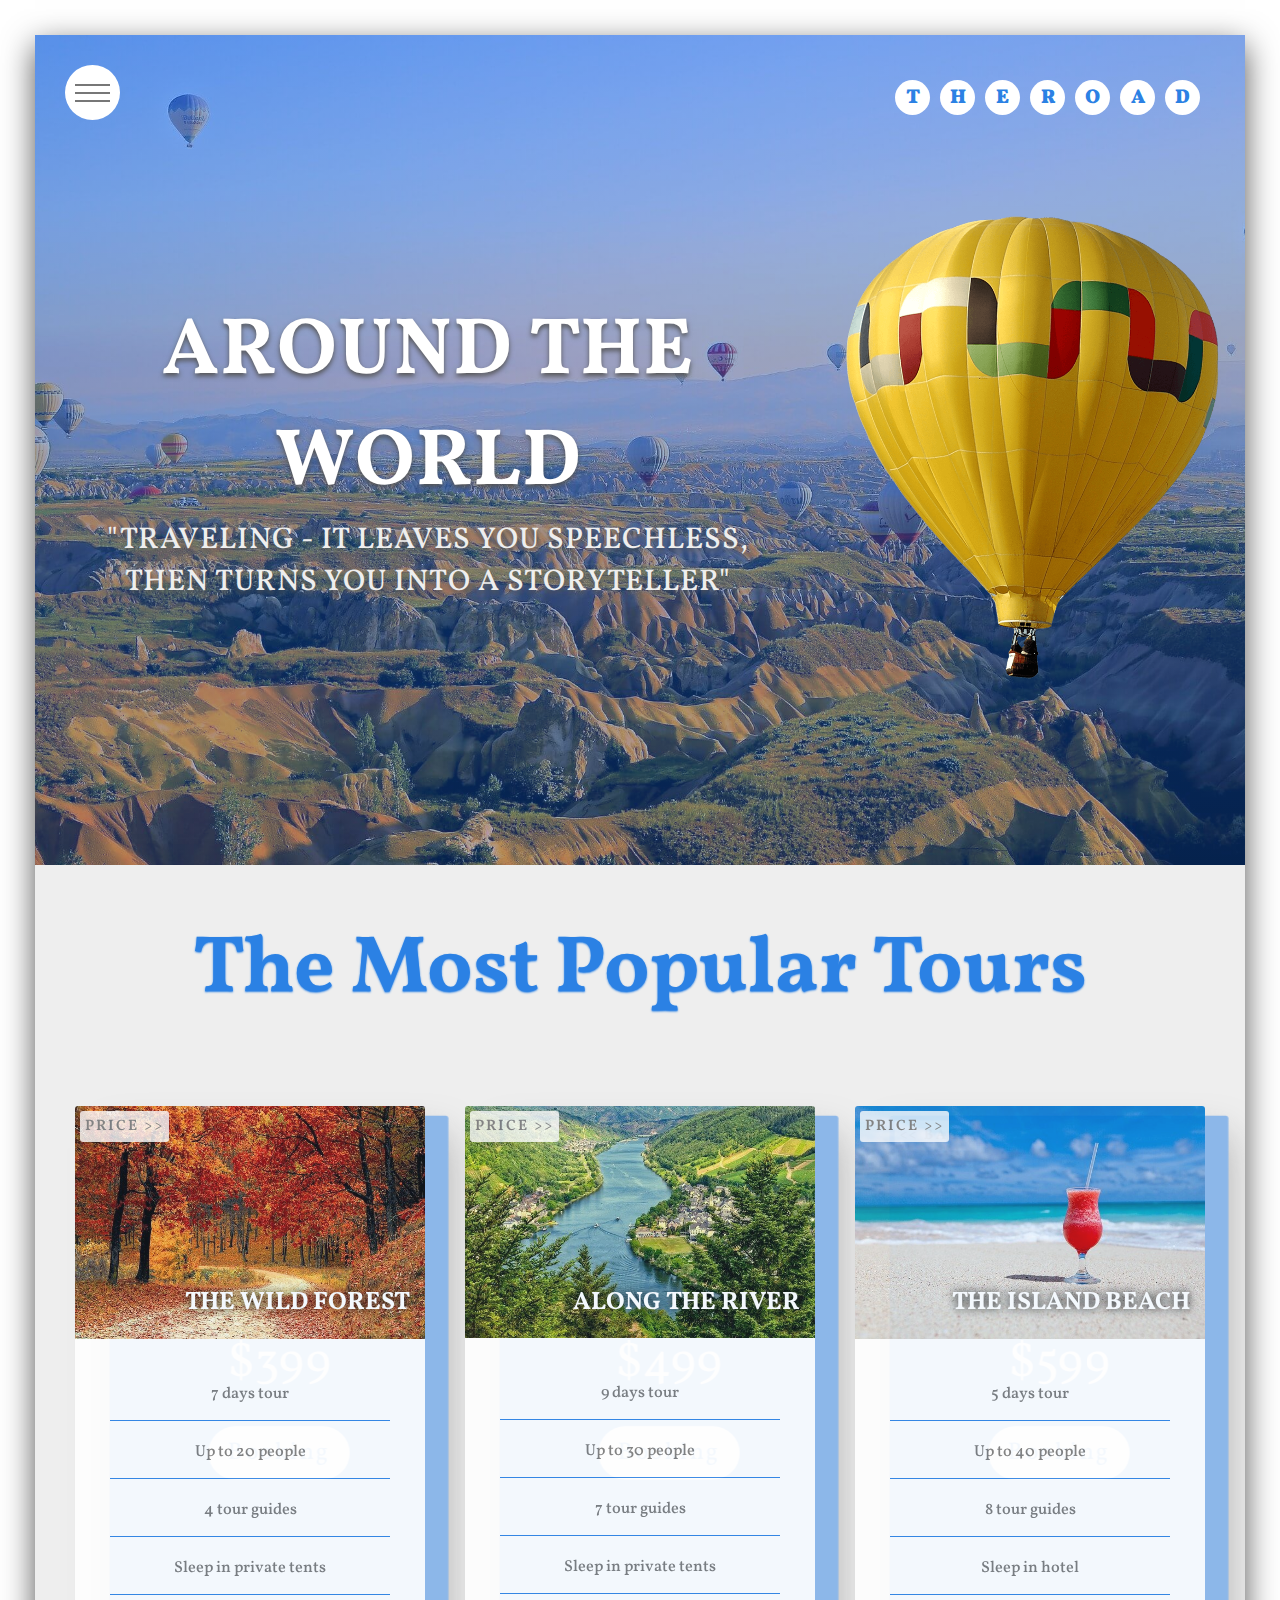
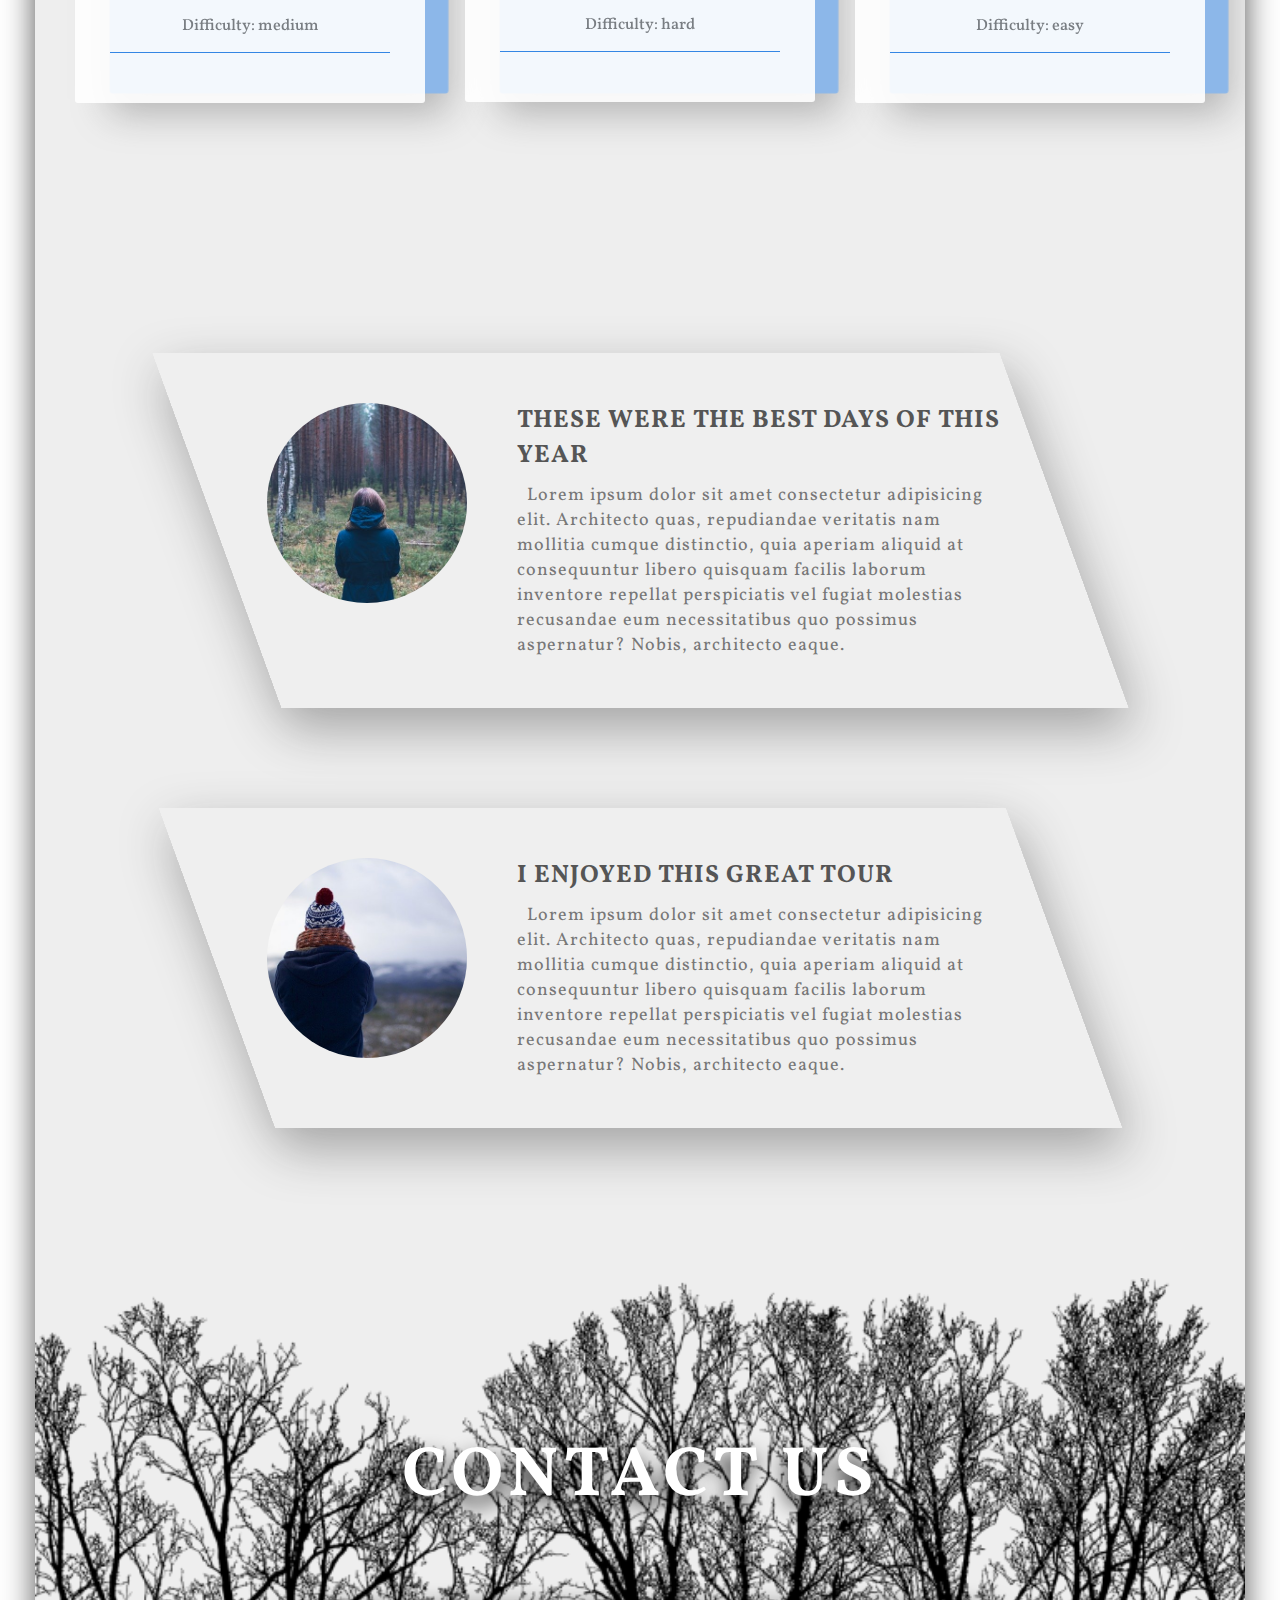
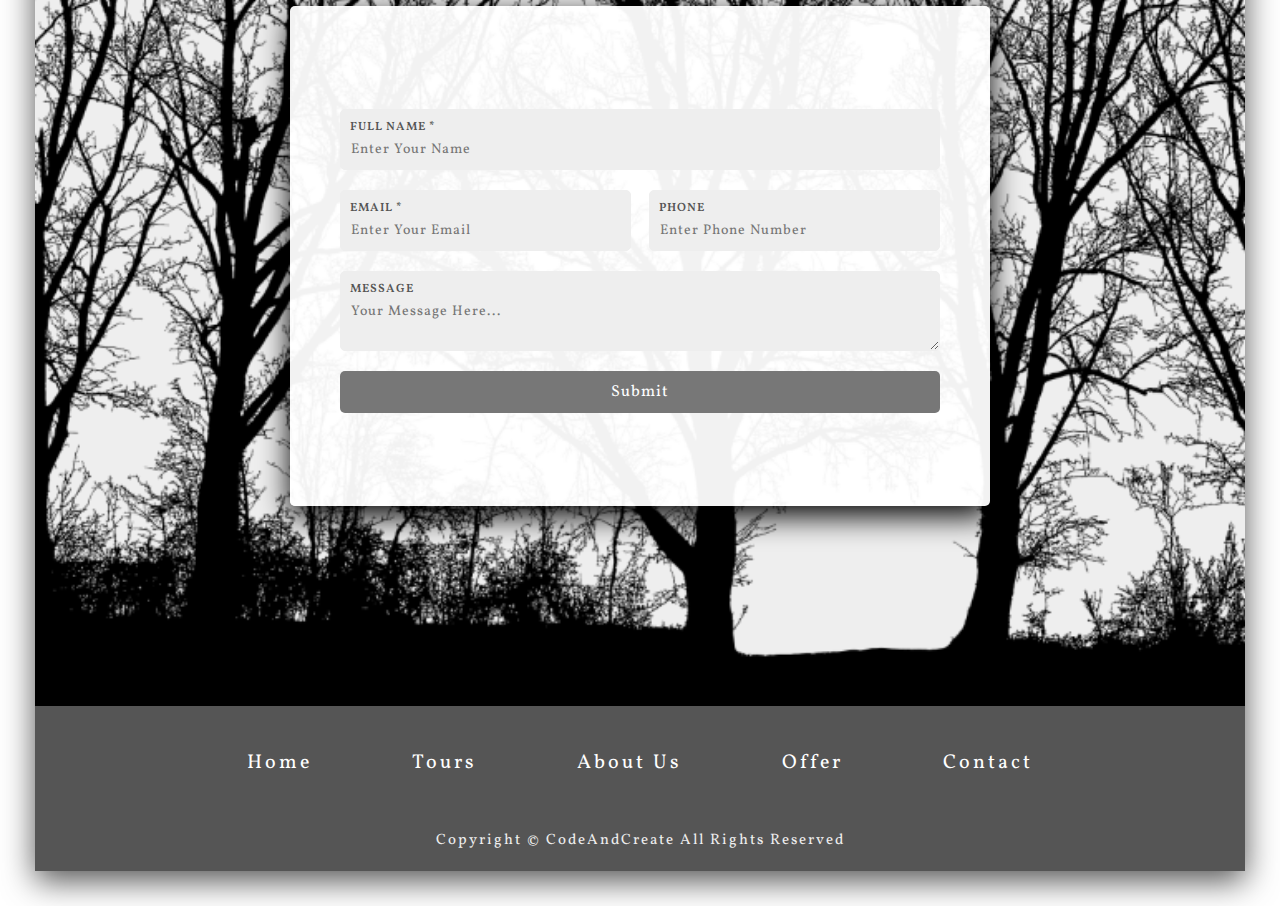
<file: websitetour/index.html>
<!DOCTYPE html>
<html lang="en">
  <head>
    <meta charset="UTF-8" />
    <meta name="viewport" content="width=device-width, initial-scale=1.0" />
    <meta http-equiv="X-UA-Compatible" content="ie=edge" />
    <link
      href="https://fonts.googleapis.com/css?family=Vollkorn:400,400i,600,700,900&display=swap"
      rel="stylesheet"
    />
    <link rel="stylesheet" href="style.css" />
    <title>The Road</title>
  </head>
  <body>
    <div class="container">
      <!-- Navbar -->
      <div class="open-navbar-icon navbar-icon center">
        <div class="line"></div>
        <div class="line"></div>
        <div class="line"></div>
      </div>
      <div class="navbar-wrapper">
        <nav class="navbar">
          <div class="close-navbar-icon navbar-icon center">
            <div class="line line-1"></div>
            <div class="line line-2"></div>
          </div>
          <div class="nav-list">
            <a href="#" class="nav-link center">Home</a>
            <a href="#" class="nav-link center">Tours</a>
            <a href="#" class="nav-link center">About Us</a>
            <a href="#" class="nav-link center">Offer</a>
            <a href="#" class="nav-link center">Contact</a>
          </div>
        </nav>
      </div>
      <!-- End of Navbar -->

      <!-- Header -->
      <header class="header center">
        <div class="header-text">
          <h1 class="heading">Around the world</h1>
          <p class="header-paragraph">
            "Traveling - it leaves you speechless, then turns you into a
            storyteller"
          </p>
        </div>
        <img
          src="images/air-balloon.png"
          alt="Header Image"
          class="header-image"
        />
        <div class="logo">
          <h1>
            <span class="center">t</span>
            <span class="center">h</span>
            <span class="center">e</span>
            <span class="center">r</span>
            <span class="center">o</span>
            <span class="center">a</span>
            <span class="center">d</span>
          </h1>
        </div>
      </header>
      <!-- End of Header -->

      <!-- Popular tours -->
      <section class="popular-tours">
        <h1 class="popular-tours-heading">The Most Popular Tours</h1>
        <div class="cards-wrapper">
          <div class="card">
            <div class="front-side">
              <img src="images/forest.jpg" alt="Forest" class="card-image" />
              <h1 class="tour-name">The wild forest</h1>
              <ul class="card-list">
                <li class="card-list-item">7 days tour</li>
                <li class="card-list-item">Up to 20 people</li>
                <li class="card-list-item">4 tour guides</li>
                <li class="card-list-item">Sleep in private tents</li>
                <li class="card-list-item">Difficulty: medium</li>
              </ul>
              <button class="navigation-button">price &gt;&gt;</button>
            </div>
            <div class="back-side center">
              <button class="navigation-button">&lt;&lt; back</button>
              <h3 class="tour-price">$399</h3>
              <button class="card-button">Booking</button>
            </div>
          </div>
          <div class="card">
            <div class="front-side">
              <img src="images/river.jpg" alt="River" class="card-image" />
              <h1 class="tour-name">Along the river</h1>
              <ul class="card-list">
                <li class="card-list-item">9 days tour</li>
                <li class="card-list-item">Up to 30 people</li>
                <li class="card-list-item">7 tour guides</li>
                <li class="card-list-item">Sleep in private tents</li>
                <li class="card-list-item">Difficulty: hard</li>
              </ul>
              <button class="navigation-button">price &gt;&gt;</button>
            </div>
            <div class="back-side center">
              <button class="navigation-button">&lt;&lt; back</button>
              <h3 class="tour-price">$499</h3>
              <button class="card-button">Booking</button>
            </div>
          </div>
          <div class="card">
            <div class="front-side">
              <img src="images/sea.jpg" alt="Sea" class="card-image" />
              <h1 class="tour-name">The island beach</h1>
              <ul class="card-list">
                <li class="card-list-item">5 days tour</li>
                <li class="card-list-item">Up to 40 people</li>
                <li class="card-list-item">8 tour guides</li>
                <li class="card-list-item">Sleep in hotel</li>
                <li class="card-list-item">Difficulty: easy</li>
              </ul>
              <button class="navigation-button">price &gt;&gt;</button>
            </div>
            <div class="back-side center">
              <button class="navigation-button">&lt;&lt; back</button>
              <h3 class="tour-price">$599</h3>
              <button class="card-button">Booking</button>
            </div>
          </div>
        </div>
      </section>
      <!-- End of Popular tours -->

      <!-- Stories -->
      <section class="stories">
        <div class="video-container">
          <video class="bg-video" autoplay muted loop>
            <source src="https://i.imgur.com/eFQiGDl.mp4" type="video/mp4" />
          </video>
        </div>
        <div class="stories-wrapper">
          <div class="story-bg">
            <div class="story">
              <img
                src="images/story-img-1.jpg"
                alt="Customer image"
                class="story-image"
              />
              <div class="story-text">
                <h1 class="story-heading">
                  These were the best days of this year
                </h1>
                <p class="story-paragraph">
                  Lorem ipsum dolor sit amet consectetur adipisicing elit.
                  Architecto quas, repudiandae veritatis nam mollitia cumque
                  distinctio, quia aperiam aliquid at consequuntur libero
                  quisquam facilis laborum inventore repellat perspiciatis vel
                  fugiat molestias recusandae eum necessitatibus quo possimus
                  aspernatur? Nobis, architecto eaque.
                </p>
              </div>
            </div>
          </div>
          <div class="story-bg">
            <div class="story">
              <img
                src="images/story-img-2.jpg"
                alt="Customer image"
                class="story-image"
              />
              <div class="story-text">
                <h1 class="story-heading">I enjoyed this great tour</h1>
                <p class="story-paragraph">
                  Lorem ipsum dolor sit amet consectetur adipisicing elit.
                  Architecto quas, repudiandae veritatis nam mollitia cumque
                  distinctio, quia aperiam aliquid at consequuntur libero
                  quisquam facilis laborum inventore repellat perspiciatis vel
                  fugiat molestias recusandae eum necessitatibus quo possimus
                  aspernatur? Nobis, architecto eaque.
                </p>
              </div>
            </div>
          </div>
        </div>
      </section>
      <!-- End of Stories -->

      <!-- Contact -->
      <section class="contact">
        <h1 class="contact-heading">Contact Us</h1>
        <form class="contact-form center">
          <div class="input-group">
            <label>Full Name *</label>
            <input
              type="text"
              class="contact-input"
              placeholder="Enter Your Name"
            />
          </div>
          <div class="input-groups">
            <div class="input-group">
              <label>Email *</label>
              <input
                type="email"
                class="contact-input"
                placeholder="Enter Your Email"
              />
            </div>
            <div class="input-group">
              <label>Phone</label>
              <input
                type="text"
                class="contact-input"
                placeholder="Enter Phone Number"
              />
            </div>
          </div>
          <div class="input-group">
            <label>Message</label>
            <textarea
              class="form-textarea"
              placeholder="Your Message Here..."
            ></textarea>
          </div>
          <input type="submit" value="Submit" class="form-btn" />
        </form>
      </section>
      <!-- End of Contact -->

      <!-- Footer -->
      <footer class="footer">
        <div class="footer-list">
          <a href="#" class="footer-link">Home</a>
          <a href="#" class="footer-link">Tours</a>
          <a href="#" class="footer-link">About Us</a>
          <a href="#" class="footer-link">Offer</a>
          <a href="#" class="footer-link">Contact</a>
        </div>
        <p class="footer-paragraph">
          Copyright &copy; CodeAndCreate All Rights Reserved
        </p>
      </footer>
      <!-- End of Footer -->
    </div>
    <script src="script.js"></script>
  </body>
</html>
</file>
<file: websitetour/style.css>
/* Common Styles */
* {
  margin: 0;
  padding: 0;
  font-family: "Vollkorn", serif;
  list-style-type: none;
  text-decoration: none;
  box-sizing: border-box;
  outline: none;
}

html {
  font-size: 62.5%;
}

:root {
  --primary-color: #2b81e4;
  --secondary-color: #eee;
  --white-color: #fff;
  --grey-color: #555;
  --light-grey-color: #777;
}

.center {
  display: flex;
  justify-content: center;
  align-items: center;
}

.container {
  background-color: var(--secondary-color);
  margin: 3.5rem;
  box-shadow: 0 1rem 3rem var(--grey-color);
  overflow: hidden;
}

/* End of Common styles */

/* Navbar */
.navbar-icon {
  width: 5.5rem;
  height: 5.5rem;
  background-color: var(--white-color);
  border-radius: 50%;
  cursor: pointer;
  flex-direction: column;
}

.open-navbar-icon {
  position: fixed;
  top: 6.5rem;
  left: 6.5rem;
  z-index: 200;
}

.navbar-icon .line {
  height: 0.2rem;
  width: 3.5rem;
  background-color: var(--light-grey-color);
}

.open-navbar-icon .line {
  margin: 0.3rem 0;
}

.navbar-wrapper {
  width: 100vw;
  height: 100vh;
  background-color: rgba(255, 255, 255, 0.7);
  position: fixed;
  left: 0;
  bottom: -100%;
  opacity: 0;
  z-index: 300;
  padding: 3.5rem 5.5rem 3.5rem 3.5rem;
  transition: bottom 0.5s, opacity 0.2s;
}

.change .navbar-wrapper {
  bottom: 0;
  opacity: 1;
  transition: bottom 0.5s, opacity 0.2s 0.25s;
}

.navbar {
  width: 100%;
  height: 100%;
  background: linear-gradient(rgba(0, 0, 0, 0.5), rgba(0, 0, 0, 0.3)),
    url(images/navbar-bg.jpg) center no-repeat;
  background-size: cover;
  position: relative;
  overflow-y: hidden;
}

.close-navbar-icon {
  position: absolute;
  top: 2.5rem;
  right: 3rem;
  z-index: 300;
}

.close-navbar-icon .line {
  position: absolute;
}

.line-1 {
  transform: rotate(40deg);
}

.line-2 {
  transform: rotate(-40deg);
}

.nav-list {
  height: 100%;
  display: flex;
}

.nav-link {
  font-size: 3rem;
  font-weight: 700;
  color: var(--white-color);
  text-transform: uppercase;
  width: 100%;
  opacity: 0.8;
  position: relative;
  top: -100%;
  transition: all 0.3s;
}

.change .nav-link {
  top: 0;
}

.nav-link:hover {
  opacity: 1;
  color: var(--primary-color);
}

.change .nav-link:nth-child(1) {
  transition: top 1s 0.4s, opacity 0.3s, color 0.3s;
}

.change .nav-link:nth-child(2) {
  transition: top 1s 0.6s, opacity 0.3s, color 0.3s;
}

.change .nav-link:nth-child(3) {
  transition: top 1s 0.8s, opacity 0.3s, color 0.3s;
}

.change .nav-link:nth-child(4) {
  transition: top 1s 1s, opacity 0.3s, color 0.3s;
}

.change .nav-link:nth-child(5) {
  transition: top 1s 1.2s, opacity 0.3s, color 0.3s;
}
/* End of Navbar */

/* Header */
.header {
  width: 100%;
  height: calc(100vh - 7rem);
  background: linear-gradient(rgba(18, 113, 255, 0.5), rgba(18, 113, 255, 0.3)),
    url(images/header-bg.jpg) center no-repeat;
  background-size: cover;
  position: relative;
  perspective: 100rem;
}

.header-text {
  text-align: center;
  text-transform: uppercase;
  letter-spacing: 0.1rem;
  text-shadow: 0 0.3rem 0.5rem var(--grey-color);
}

.heading {
  font-size: 8rem;
  color: var(--white-color);
}

.header-paragraph {
  font-size: 3rem;
  font-weight: 500;
  color: var(--secondary-color);
  max-width: 70rem;
  margin: auto;
}

.logo {
  position: absolute;
  top: 4rem;
  right: 4rem;
}

.logo h1 {
  display: flex;
}

.logo h1 span {
  font-size: 2rem;
  font-weight: 900;
  color: var(--primary-color);
  text-transform: uppercase;
  background-color: var(--white-color);
  width: 3.5rem;
  height: 3.5rem;
  margin: 0.5rem;
  border-radius: 50%;
}

.logo h1 span:nth-child(1) {
  animation: drop-letters 5s 0.1s infinite;
}

.logo h1 span:nth-child(2) {
  animation: drop-letters 5s 0.2s infinite;
}

.logo h1 span:nth-child(3) {
  animation: drop-letters 5s 0.3s infinite;
}

.logo h1 span:nth-child(4) {
  animation: drop-letters 5s 0.4s infinite;
}

.logo h1 span:nth-child(5) {
  animation: drop-letters 5s 0.5s infinite;
}

.logo h1 span:nth-child(6) {
  animation: drop-letters 5s 0.6s infinite;
}

.logo h1 span:nth-child(7) {
  animation: drop-letters 5s 0.7s infinite;
}

@keyframes drop-letters {
  0% {
    transform: translateY(0);
  }
  10% {
    transform: translateY(0);
  }
  15% {
    transform: translateY(-100%);
  }
  20% {
    transform: translateY(0);
  }
  100% {
    transform: translateY(0);
  }
}

.header-image {
  width: 35%;
  animation: image-float 150s infinite;
}

@keyframes image-float {
  0% {
    transform: translateZ(40rem);
    opacity: 1;
  }
  40% {
    transform: translateZ(-500rem) translateX(150rem);
    opacity: 0.8;
  }
  70% {
    transform: translateZ(-1500rem) translateX(800rem);
    opacity: 0.6;
  }
  80% {
    transform: translateZ(-50rem) translateX(100rem);
    opacity: 0.8;
  }
  100% {
    transform: translateZ(40rem);
    opacity: 1;
  }
}
/* End of Header */

/* Popular tours */
.popular-tours {
  padding: 5rem 0 10rem 0;
}

.popular-tours-heading {
  font-size: 8rem;
  text-align: center;
  margin-bottom: 8rem;
  color: var(--primary-color);
  text-shadow: 0 0.1rem 0.2rem var(--primary-color);
}

.cards-wrapper {
  display: flex;
  justify-content: space-evenly;
}

.card {
  width: 35rem;
  position: relative;
  perspective: 150rem;
}

.card-image {
  width: 100%;
  border-radius: 0.3rem 0.3rem 0 0;
}

.front-side {
  text-align: center;
  background-color: var(--white-color);
  border-radius: 0.3rem;
  position: relative;
  z-index: 10;
  opacity: 0.9;
  transition: opacity 0.4s, transform 0.4s, box-shadow 0.4s;
}

.change > .front-side {
  transform: translateZ(-5rem) translateX(3rem);
  box-shadow: 0 2rem 4rem #777;
  opacity: 0.5;
  z-index: 0;
}

.tour-name {
  font-size: 2.5rem;
  font-weight: 700;
  text-transform: uppercase;
  position: absolute;
  top: 30%;
  right: 1.5rem;
  color: var(--white-color);
  text-shadow: 0 0 1rem #000;
}

.card-list {
  width: 80%;
  margin: auto;
  padding: 2rem 0 3rem 0;
}

.card-list-item {
  font-size: 1.6rem;
  font-weight: 500;
  color: var(--light-grey-color);
  margin: 2rem 0;
  border-bottom: 0.1rem solid var(--primary-color);
  padding-bottom: 1.5rem;
}

.back-side {
  position: absolute;
  top: 0;
  background-color: var(--primary-color);
  width: 100%;
  height: 100%;
  border-radius: 0.3rem;
  box-shadow: 0 2rem 4rem #777;
  flex-direction: column;
  transform: translateZ(-5rem) translateX(3rem);
  opacity: 0.5;
  transition: opacity 0.4s, transform 0.4s, box-shadow 0.4s;
}

.change > .back-side {
  transform: translateZ(0) translateX(0);
  box-shadow: 0 0.5rem 2rem #aaa;
  opacity: 0.9;
}

.tour-price {
  font-size: 5rem;
  font-weight: 300;
  color: var(--white-color);
  margin-bottom: 3rem;
}

.card-button {
  color: var(--primary-color);
  background-color: var(--white-color);
  border: none;
  font-size: 2.5rem;
  padding: 1rem 2rem;
  letter-spacing: 0.2rem;
  border-radius: 5rem;
  cursor: pointer;
}

.navigation-button {
  position: absolute;
  top: 0.5rem;
  left: 0.5rem;
  padding: 0.5rem;
  background-color: rgba(255, 255, 255, 0.8);
  color: var(--light-grey-color);
  border-radius: 0.3rem;
  border: none;
  font-size: 1.5rem;
  font-weight: 600;
  text-transform: uppercase;
  letter-spacing: 0.2rem;
  cursor: pointer;
}
/* End of Popular tours */

/* Stories */
.stories {
  padding: 10rem 0;
  position: relative;
}

.video-container {
  position: absolute;
  top: 0;
  left: 0;
  width: 100%;
  height: 100%;
  opacity: 0.4;
}

.bg-video {
  width: 100%;
  height: 100%;
  object-fit: cover;
}

.stories-wrapper {
  display: flex;
  flex-direction: column;
  align-items: center;
}

.story-bg {
  background-color: rgba(238, 238, 238, 0.85);
  padding: 5rem;
  margin: 5rem;
  width: 70%;
  box-shadow: 0 2rem 5rem rgba(51, 51, 51, 0.4);
  transform: skewX(20deg);
}

.story {
  transform: skewX(-20deg);
  display: flex;
}

.story-image {
  width: 20rem;
  height: 20rem;
  border-radius: 50%;
  object-fit: cover;
  margin-right: 5rem;
}

.story-text {
  letter-spacing: 0.1rem;
}

.story-heading {
  font-size: 2.5rem;
  text-transform: uppercase;
  color: var(--grey-color);
  margin-bottom: 1rem;
}

.story-paragraph {
  font-size: 1.8rem;
  color: var(--light-grey-color);
}

.story-paragraph::first-letter {
  margin-left: 1rem;
}
/* End of Stories */

/* Contact */
.contact {
  padding: 15rem 0 20rem 0;
  text-align: center;
  background: url(images/contact-us-bg.png) center no-repeat;
  background-size: cover;
  animation: contact-bg 35s infinite;
}

.contact-heading {
  font-size: 7rem;
  font-weight: 700;
  text-transform: uppercase;
  letter-spacing: 0.5rem;
  color: var(--white-color);
  text-shadow: 0 1rem 2rem #000;
  margin-bottom: 8rem;
}

.contact-form {
  width: 70rem;
  height: 50rem;
  background-color: rgba(255, 255, 255, 0.95);
  margin: auto;
  flex-direction: column;
  border-radius: 0.5rem;
  box-shadow: 0 1rem 3rem #000;
  padding: 5rem;
}

.input-group {
  width: 100%;
  display: flex;
  flex-direction: column;
  margin: 1rem 0;
  position: relative;
}

.input-groups {
  width: 100%;
  display: flex;
  justify-content: space-between;
}

.input-groups .input-group {
  width: 48.5%;
}

.input-group input,
.input-group textarea {
  padding: 3rem 1rem 1rem 1rem;
  background-color: var(--secondary-color);
  border: 0.1rem solid var(--secondary-color);
  font-size: 1.4rem;
  color: var(--light-grey-color);
  letter-spacing: 0.1rem;
  border-radius: 0.5rem;
  transition: border 0.3s;
}

.input-group input:focus,
.input-group textarea:focus {
  border: 0.1rem solid #ccc;
}

.input-group label {
  font-size: 1.2rem;
  font-weight: 600;
  text-transform: uppercase;
  letter-spacing: 0.1rem;
  color: var(--grey-color);
  position: absolute;
  top: 1rem;
  left: 1rem;
}

.form-btn {
  width: 100%;
  padding: 1rem;
  font-size: 1.6rem;
  letter-spacing: 0.1rem;
  margin-top: 1rem;
  background-color: var(--light-grey-color);
  color: var(--white-color);
  border-radius: 0.5rem;
  border: none;
  cursor: pointer;
  transition: background-color 0.4s;
}

.form-btn:hover {
  background-color: var(--grey-color);
}

.input-group textarea {
  max-height: 15rem;
  max-width: 100%;
}

@keyframes contact-bg {
  0% {
    background-color: #3d3d3d;
  }
  25% {
    background-color: #ced8e4;
  }
  50% {
    background-color: #1e81f3;
  }
  75% {
    background-color: #ff7842;
  }
  100% {
    background-color: #3d3d3d;
  }
}
/* End of Contact */

/* Footer */
.footer {
  background-color: var(--grey-color);
  padding: 4rem 0 2rem 0;
}

.footer-list {
  display: flex;
  justify-content: center;
}

.footer-link {
  font-size: 2rem;
  color: var(--white-color);
  margin: 0 2rem;
  background-color: var(--grey-color);
  padding: 0.3rem 3rem;
  letter-spacing: 0.3rem;
  transition: all 0.2s;
}

.footer-link:hover {
  transform: rotate(-10deg);
  box-shadow: 0 2rem 3rem #000;
}

.footer-paragraph {
  text-align: center;
  font-size: 1.5rem;
  color: var(--secondary-color);
  letter-spacing: 0.2rem;
  margin-top: 5rem;
}
/* End of Footer */

@media (max-width: 1200px) {
  .cards-wrapper {
    flex-direction: column;
    align-items: center;
  }

  .card {
    margin: 3rem 0;
  }

  .story-bg {
    width: 85%;
  }
}

@media (max-width: 1000px) {
  .nav-list {
    flex-direction: column;
  }

  .nav-link {
    flex-grow: 1;
  }

  .header-text {
    position: absolute;
    top: 50%;
    left: 50%;
    transform: translate(-50%, -50%);
    z-index: 10;
  }

  .heading {
    font-size: 6rem;
  }

  .header-paragraph {
    font-size: 2.5rem;
  }

  .popular-tours-heading {
    font-size: 6rem;
  }

  .story-bg {
    transform: skewX(0);
  }

  .story {
    transform: skewX(0);
    flex-direction: column;
    align-items: center;
  }

  .story-image {
    margin-bottom: 3rem;
  }

  .footer-link {
    padding: 0.3rem 2rem;
    margin: 0 1rem;
  }
}

@media (max-width: 800px) {
  .header-paragraph {
    display: none;
  }

  .popular-tours-heading {
    font-size: 5rem;
  }

  .contact-form {
    width: 90%;
  }

  .footer-list {
    flex-direction: column;
    align-items: center;
  }

  .footer-link {
    margin: 1rem 0;
  }
}

@media (max-width: 650px) {
  .container {
    margin: 0;
  }

  .open-navbar-icon {
    top: 2.5rem;
    left: 2.5rem;
  }

  .navbar-wrapper {
    padding: 0;
  }

  .close-navbar-icon {
    right: 4rem;
  }

  .header {
    height: 100vh;
  }

  .contact-heading {
    font-size: 6rem;
  }

  .contact-form {
    padding: 2rem;
    height: 40rem;
  }
}

@media (max-width: 500px) {
  html {
    font-size: 45%;
  }
}
</file>
